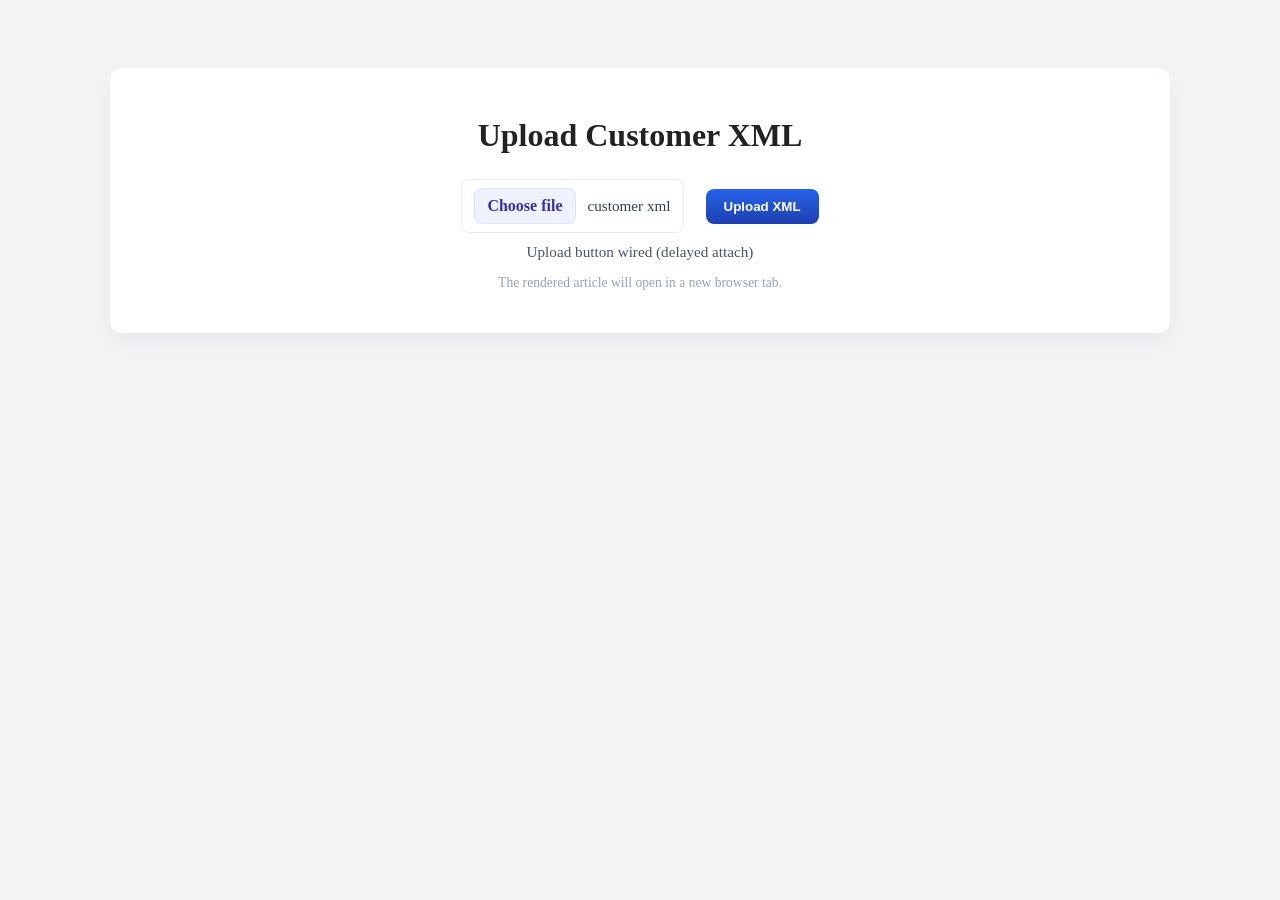
<file: index.html>
<!DOCTYPE html>
<html lang="en">
<head>
    <meta charset="UTF-8">
    <meta name="viewport" content="width=device-width, initial-scale=1.0">
    <title>Upload Customer XML</title>
    <link rel="stylesheet" href="style.css">
</head>
<body>
    <div class="page-shell">
        <div class="upload-box">
            <div class="upload-card">
                <h1>Upload Customer XML</h1>
                <div class="file-row">
                    <div class="file-input-wrapper">
                        <input type="file" id="xmlFile" accept=".xml">
                        <label for="xmlFile" class="file-label">Choose file</label>
                        <span id="fileName" class="file-name">customer xml</span>
                    </div>
                    <button type="button" id="uploadBtn" class="primary">Upload XML</button>
                </div>
                <div id="uploadStatus" style="margin-top:10px;color:#475569;font-size:0.95rem"></div>
                <p style="margin-top:14px;color:#94a3b8;font-size:0.85rem;">
                    The rendered article will open in a new browser tab.
                </p>
            </div>
        </div>
    </div>
    <script src="script.js"></script>
</body>
</html>
</file>
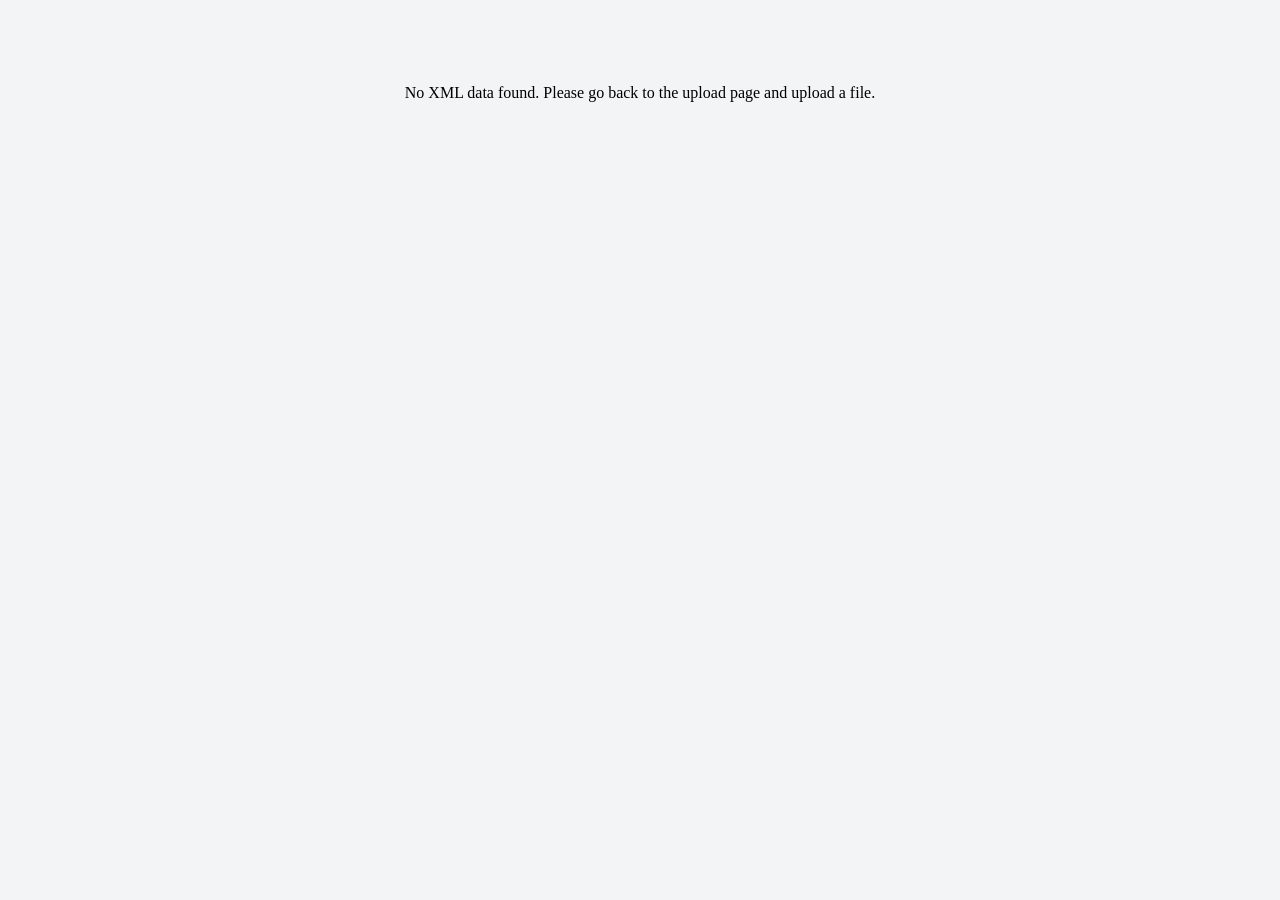
<file: viewer.html>
<!DOCTYPE html>
<html lang="en">
<head>
    <meta charset="UTF-8">
    <meta name="viewport" content="width=device-width, initial-scale=1.0">
    <title>Article Viewer</title>
    <link rel="stylesheet" href="style.css">
</head>
<body>
    <div class="page-shell">
        <div class="journal-container" id="viewerContainer" hidden>
            <div id="articleBody"></div>
        </div>
    </div>
    <script src="script.js"></script>
</body>
</html>
</file>
<file: style.css>
* {
    box-sizing: border-box;
}

body {
    margin: 0;
    background: #f3f4f6;
    font-family: "Times New Roman", Times, serif;
    padding: 40px;
}

.page-shell {
    max-width: 1100px;
    margin: 0 auto;
    padding: 28px 20px;
}

.upload-box {
    text-align: center;
    margin-bottom: 24px;
}

.upload-card {
    background: #fff;
    padding: 28px;
    border-radius: 12px;
    box-shadow: 0 8px 24px rgba(15,23,42,0.06);
}

.file-row {
    display: flex;
    gap: 12px;
    justify-content: center;
    align-items: center;
}

.file-input-wrapper {
    display: inline-flex;
    align-items: center;
    gap: 12px;
    background: #fff;
    padding: 8px 12px;
    border-radius: 8px;
    border: 1px solid #e6edf3;
}

.file-input-wrapper input[type="file"] {
    position: absolute;
    left: -9999px;
}

.file-label {
    background: #eef2ff;
    color: #3730a3;
    padding: 8px 12px;
    border-radius: 8px;
    cursor: pointer;
    font-weight: 600;
    border: 1px solid rgba(99,102,241,0.12);
}

.file-name {
    color: #334155;
    font-size: 0.95rem;
    max-width: 420px;
    overflow: hidden;
    text-overflow: ellipsis;
    white-space: nowrap;
}

.primary {
    background: linear-gradient(180deg,#2563eb,#1e40af);
    color: #fff;
    padding: 10px 18px;
    border-radius: 8px;
    border: none;
    cursor: pointer;
    font-weight: 700;
}

.primary:hover { filter: brightness(.95); }

/* Reference status shown when a citation is clicked */
.reference-status {
    position: fixed;
    right: 24px;
    top: 24px;
    background: rgba(17,24,39,0.9);
    color: #fff;
    padding: 8px 12px;
    border-radius: 8px;
    font-family: ui-monospace, SFMono-Regular, Menlo, Monaco, Consolas, "Liberation Mono", "Courier New", monospace;
    font-weight: 600;
    display: none;
    z-index: 9999;
}

.reference-status.visible {
    display: block;
}

h1 {
    margin-bottom: 25px;
    color: #222;
}

input[type="file"] {
    padding: 10px;
    background: white;
    border: 1px solid #ccc;
    border-radius: 6px;
}

button {
    padding: 12px 20px;
    margin-left: 10px;
    background: #2563eb;
    color: white;
    border: none;
    border-radius: 6px;
    cursor: pointer;
}

button:hover {
    background: #1d4ed8;
}

.journal-container {
    display: flex;
    justify-content: center;
}

.xml-browser {
    width: min(1080px, 100%);
    background: white;
    padding: 32px;
    border-radius: 14px;
    box-shadow: 0 18px 50px rgba(15, 23, 42, 0.08);
}

.xml-row {
    display: grid;
    grid-template-columns: 240px minmax(0, 1fr);
    gap: 20px;
    padding: 18px 0;
    border-bottom: 1px solid #e5e7eb;
    align-items: start;
}

.xml-row:last-child {
    border-bottom: none;
}

.xml-tag {
    font-family: ui-monospace, SFMono-Regular, Menlo, Monaco, Consolas, "Liberation Mono", "Courier New", monospace;
    font-size: 0.95rem;
    font-weight: 700;
    color: #475569;
    text-transform: lowercase;
    letter-spacing: 0.02em;
}

.xml-value {
    font-size: 1rem;
    color: #1f2937;
    line-height: 1.8;
    white-space: pre-wrap;
}

.author-id {
    color: #2563eb;
    text-decoration: underline;
    margin-left: 0.15em;
}

.xml-table-wrap {
    width: 100%;
    overflow: auto;
    margin: 12px 0;
}

.xml-table {
    width: 100%;
    border-collapse: collapse;
    font-size: 0.95rem;
    color: #111827;
}

.xml-table th,
.xml-table td {
    border: 1px solid #e5e7eb;
    padding: 8px 10px;
    text-align: left;
}

/* Ensure table layout and cell wrapping behave correctly */
.xml-table {
    table-layout: auto;
    width: 100%;
}

.xml-table th, .xml-table td {
    white-space: normal;
}

.xml-value .xml-table {
    margin: 0;
}

.xml-table-label {
    font-weight: 700;
    margin-bottom: 6px;
    color: #0f172a;
}

.xml-table-caption {
    margin-bottom: 12px;
    color: #475569;
}

.xml-section-heading {
    font-size: 1.04rem;
    font-weight: 700;
    margin-bottom: 12px;
    color: #0f172a;
}

.figure-label {
    display: block;
    font-weight: 700;
    margin-top: 16px;
    margin-bottom: 8px;
    color: #1f2937;
}

.figure-caption {
    margin-top: 8px;
    color: #475569;
    line-height: 1.75;
}

.upload-box {
    text-align: center;
    margin-bottom: 40px;
}

@media (max-width: 900px) {
    .xml-row {
        grid-template-columns: 1fr;
    }

    .xml-tag {
        margin-bottom: 10px;
    }
}

/* Citation badge styles for bibliographic xref (bibr) */
.xml-citation {
    color: #2563eb;
    text-decoration: none;
}

.xml-citation-bibr {
    display: inline-block;
    background: linear-gradient(180deg,#eef2ff,#dbeafe);
    color: #0f172a;
    border: 1px solid rgba(37,99,235,0.12);
    padding: 3px 8px;
    font-size: 0.82rem;
    line-height: 1;
    border-radius: 999px;
    margin: 0 2px;
    vertical-align: baseline;
    font-weight: 700;
}

.xml-citation-bibr:hover {
    filter: brightness(.98);
}

/* small popup used when clicking a citation (keeps existing behavior) */
.citation-popup {
    position: fixed;
    right: 24px;
    bottom: 24px;
    background: rgba(17,24,39,0.9);
    color: #fff;
    padding: 8px 12px;
    border-radius: 8px;
    font-family: ui-monospace, SFMono-Regular, Menlo, Monaco, Consolas, "Liberation Mono", "Courier New", monospace;
    font-weight: 600;
    z-index: 99999;
    opacity: 0;
    transform: translateY(8px);
    transition: opacity 160ms ease, transform 160ms ease;
    pointer-events: none;
}
.citation-popup.visible { opacity: 1; transform: translateY(0); pointer-events: auto; }
</file>
